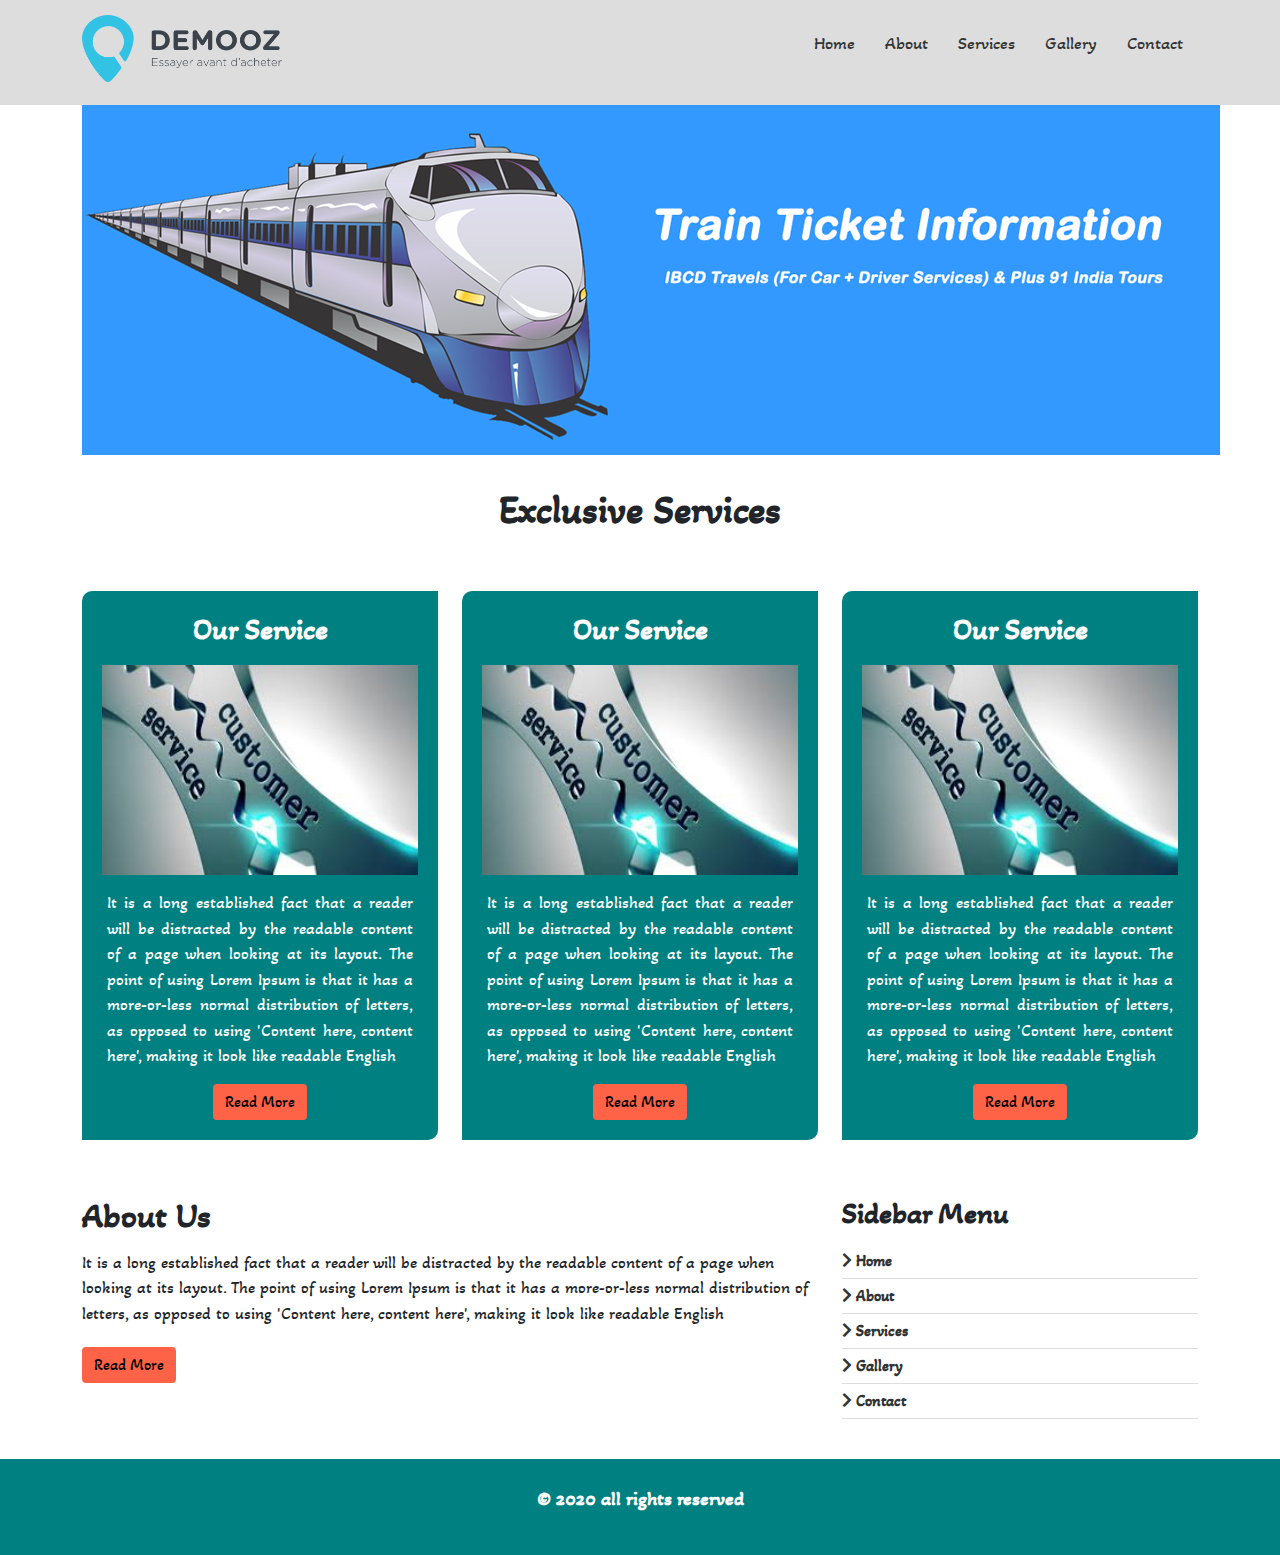
<file: index.html>
<!DOCTYPE html>
<html lang="en">
<head>
    <meta charset="UTF-8">
    <meta http-equiv="X-UA-Compatible" content="IE=edge">
    <meta name="viewport" content="width=device-width, initial-scale=1.0">
    <title>Demoz Web Template</title>
    <link rel="stylesheet" href="assets/css/bootstrap.min.css">
    <link rel="stylesheet" href="assets/css/fontawesome.min.css">
    <link rel="stylesheet" href="assets/css/style.css">
</head>
<body>
    <!-- Header area start -->
    <header class="header-area">
        <div class="container">
            <div class="row">
                <div class="col-xl-6">
                    <div class="logo">
                        <a href="index.html">
                            <img src="assets/images/logo.png" alt="logo">
                        </a>
                    </div>
                </div>
                <div class="col-xl-6">
                    <div class="menu">
                        <ul>
                            <li><a href="index.html">home</a></li>
                            <li><a href="about.html">about</a></li>
                            <li><a href="services.html">services</a></li>
                            <li><a href="gallery.html">gallery</a></li>
                            <li><a href="contact.html">contact</a></li>
                        </ul>
                    </div>
                </div>
            </div>
        </div>
    </header>
    <!-- Header area end -->
    <!-- Banner area start -->
    <section class="banner-area">
        <div class="container">
            <div class="row">
                <div class="col-xl-12">
                    <img src="assets/images/bannar.png" alt="">
                </div>
            </div>
        </div>
    </section>
    <!-- Banner area end -->

    <!-- Services area start -->
    <section class="service-area">
        <div class="container">
            <div class="row">
                <div class="col-xl-12 text-center">
                    <h2>exclusive services</h2>
                </div>
            </div>
            <div class="row">
                <div class="col-xl-4 text-center">
                    <div class="service-item">
                        <h4>Our Service</h4>
                        <img src="assets/images/service1.jpg" alt="service item">
                        <p>
                            It is a long established fact that a reader will be distracted by the readable content of a page when looking at its layout. The point of using Lorem Ipsum is that it has a more-or-less normal distribution of letters, as opposed to using 'Content here, content here', making it look like readable English
                        </p>
                        <a class="btn btn-info bttn" href="services.html">read more</a>
                    </div>
                </div>
                <div class="col-xl-4 text-center">
                    <div class="service-item">
                        <h4>Our Service</h4>
                        <img src="assets/images/service1.jpg" alt="service item">
                        <p>
                            It is a long established fact that a reader will be distracted by the readable content of a page when looking at its layout. The point of using Lorem Ipsum is that it has a more-or-less normal distribution of letters, as opposed to using 'Content here, content here', making it look like readable English
                        </p>
                        <a class="btn btn-info bttn" href="services.html">read more</a>
                    </div>
                </div>
                <div class="col-xl-4 text-center">
                    <div class="service-item">
                        <h4>Our Service</h4>
                        <img src="assets/images/service1.jpg" alt="service item">
                        <p>
                            It is a long established fact that a reader will be distracted by the readable content of a page when looking at its layout. The point of using Lorem Ipsum is that it has a more-or-less normal distribution of letters, as opposed to using 'Content here, content here', making it look like readable English
                        </p>
                        <a class="btn btn-info bttn" href="services.html">read more</a>
                    </div>
                </div>
            </div>
        </div>
    </section>
    <!-- Services area end -->

    <!-- About area start -->
    <section class="about-area">
        <div class="container">
            <div class="row">
                <div class="col-xl-8">
                    <div class="about-content">
                        <h4>about us</h4>
                        <p>It is a long established fact that a reader will be distracted by the readable content of a page when looking at its layout. The point of using Lorem Ipsum is that it has a more-or-less normal distribution of letters, as opposed to using 'Content here, content here', making it look like readable English</p>
                        <a class="btn btn-info bttn" href="about.html">read more</a>
                    </div>
                </div>
                <div class="col-xl-4">
                    <div class="side-bar">
                        <h4>sidebar menu</h4>
                        <ul>
                            <li><a href="index.html"><i class="fas fa-chevron-right"></i> home</a></li>
                            <li><a href="about.html"><i class="fas fa-chevron-right"></i> about</a></li>
                            <li><a href="services.html"><i class="fas fa-chevron-right"></i> services</a></li>
                            <li><a href="gallery.html"><i class="fas fa-chevron-right"></i> gallery</a></li>
                            <li><a href="contact.html"><i class="fas fa-chevron-right"></i> contact</a></li>
                        </ul>
                    </div>
                </div>
            </div>
        </div>
    </section>
    <!-- About area end -->

    <!-- Footer area start -->
    <footer>
        <div class="container">
            <div class="row">
                <div class="col-xl-12 text-center">
                    <p>© 2020 all rights reserved</p>
                </div>
            </div>
        </div>
    </footer>
    <!-- Footer area end -->

    <!-- Js files -->
    <script src="assets/js/jquery.min.js"></script>
    <script src="assets/js/bootstrap.min.js"></script>
    <script src="assets/js/popper.min.js"></script>
    <script src="assets/js/custom.js"></script>
</body>
</html>
</file>
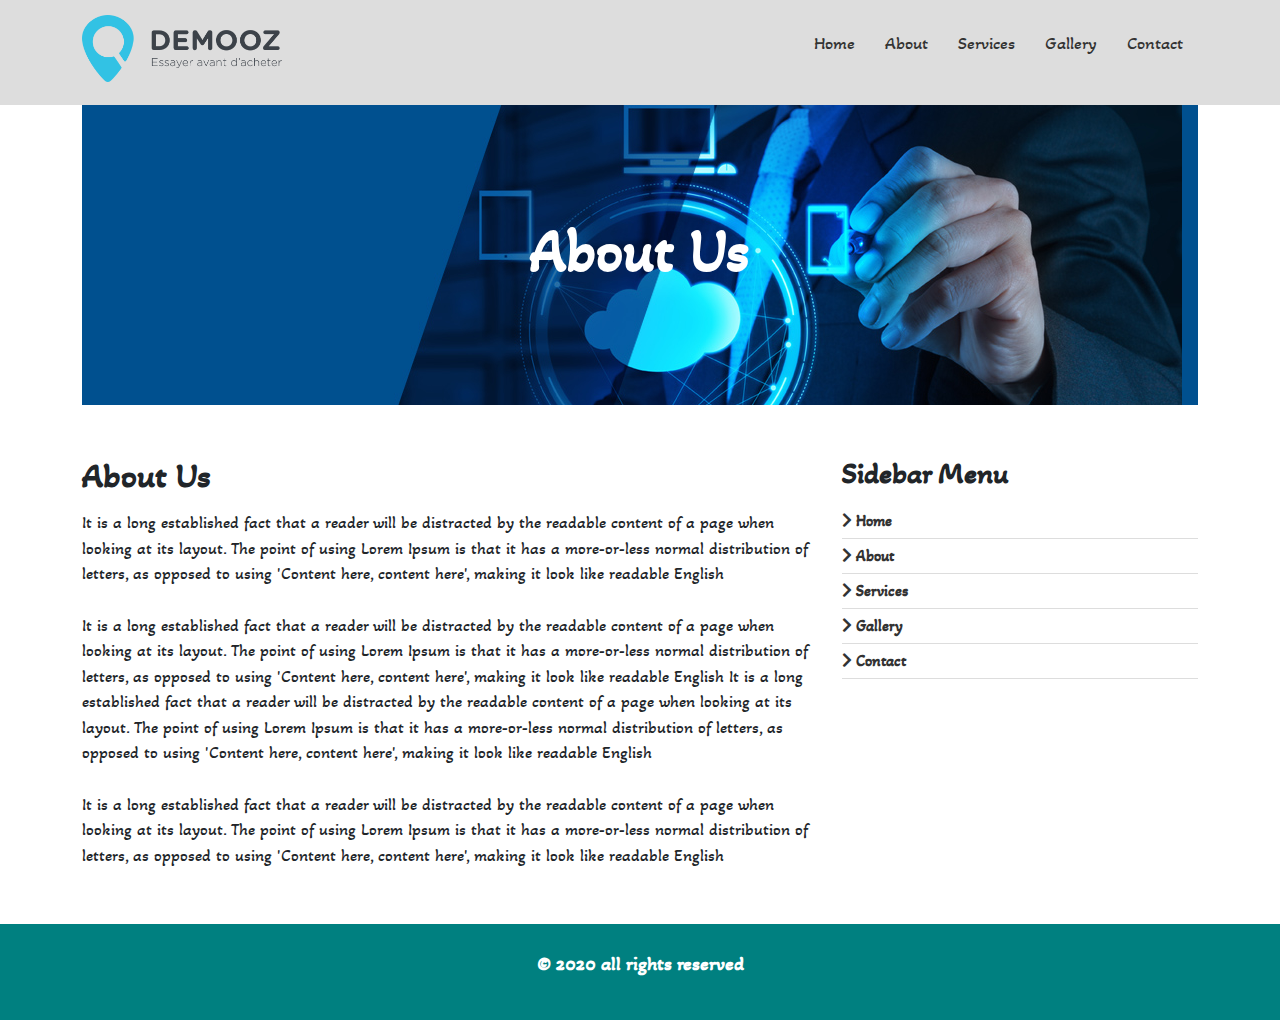
<file: about.html>
<!DOCTYPE html>
<html lang="en">
<head>
    <meta charset="UTF-8">
    <meta http-equiv="X-UA-Compatible" content="IE=edge">
    <meta name="viewport" content="width=device-width, initial-scale=1.0">
    <title>Demoz Web Template</title>
    <link rel="stylesheet" href="assets/css/bootstrap.min.css">
    <link rel="stylesheet" href="assets/css/fontawesome.min.css">
    <link rel="stylesheet" href="assets/css/style.css">
</head>
<body>
    <!-- Header area start -->
    <header class="header-area">
        <div class="container">
            <div class="row">
                <div class="col-xl-6">
                    <div class="logo">
                        <a href="index.html">
                            <img src="assets/images/logo.png" alt="logo">
                        </a>
                    </div>
                </div>
                <div class="col-xl-6">
                    <div class="menu">
                        <ul>
                            <li><a href="index.html">home</a></li>
                            <li><a href="about.html">about</a></li>
                            <li><a href="services.html">services</a></li>
                            <li><a href="gallery.html">gallery</a></li>
                            <li><a href="contact.html">contact</a></li>
                        </ul>
                    </div>
                </div>
            </div>
        </div>
    </header>
    <!-- Header area end -->
    <!-- Banner area start -->
    <section class="banner-area">
        <div class="container">
            <div class="row">
                <div class="col-xl-12">
                    <div class="breadcamb" style="background-image: url(assets/images/page-bannar.jpg);">
                        <h2>about us</h2>
                    </div>
                </div>
            </div>
        </div>
    </section>
    <!-- Banner area end -->

    

    <!-- About area start -->
    <section class="about-area">
        <div class="container">
            <div class="row">
                <div class="col-xl-8">
                    <div class="about-content">
                        <h4>about us</h4>
                        <p>It is a long established fact that a reader will be distracted by the readable content of a page when looking at its layout. The point of using Lorem Ipsum is that it has a more-or-less normal distribution of letters, as opposed to using 'Content here, content here', making it look like readable English</p>
                        <p>It is a long established fact that a reader will be distracted by the readable content of a page when looking at its layout. The point of using Lorem Ipsum is that it has a more-or-less normal distribution of letters, as opposed to using 'Content here, content here', making it look like readable English It is a long established fact that a reader will be distracted by the readable content of a page when looking at its layout. The point of using Lorem Ipsum is that it has a more-or-less normal distribution of letters, as opposed to using 'Content here, content here', making it look like readable English</p>
                        <p>It is a long established fact that a reader will be distracted by the readable content of a page when looking at its layout. The point of using Lorem Ipsum is that it has a more-or-less normal distribution of letters, as opposed to using 'Content here, content here', making it look like readable English</p>
                    </div>
                </div>
                <div class="col-xl-4">
                    <div class="side-bar">
                        <h4>sidebar menu</h4>
                        <ul>
                            <li><a href="index.html"><i class="fas fa-chevron-right"></i> home</a></li>
                            <li><a href="about.html"><i class="fas fa-chevron-right"></i> about</a></li>
                            <li><a href="services.html"><i class="fas fa-chevron-right"></i> services</a></li>
                            <li><a href="gallery.html"><i class="fas fa-chevron-right"></i> gallery</a></li>
                            <li><a href="contact.html"><i class="fas fa-chevron-right"></i> contact</a></li>
                        </ul>
                    </div>
                </div>
            </div>
        </div>
    </section>
    <!-- About area end -->

    <!-- Footer area start -->
    <footer>
        <div class="container">
            <div class="row">
                <div class="col-xl-12 text-center">
                    <p>© 2020 all rights reserved</p>
                </div>
            </div>
        </div>
    </footer>
    <!-- Footer area end -->

    <!-- Js files -->
    <script src="assets/js/jquery.min.js"></script>
    <script src="assets/js/bootstrap.min.js"></script>
    <script src="assets/js/popper.min.js"></script>
    <script src="assets/js/custom.js"></script>
</body>
</html>
</file>
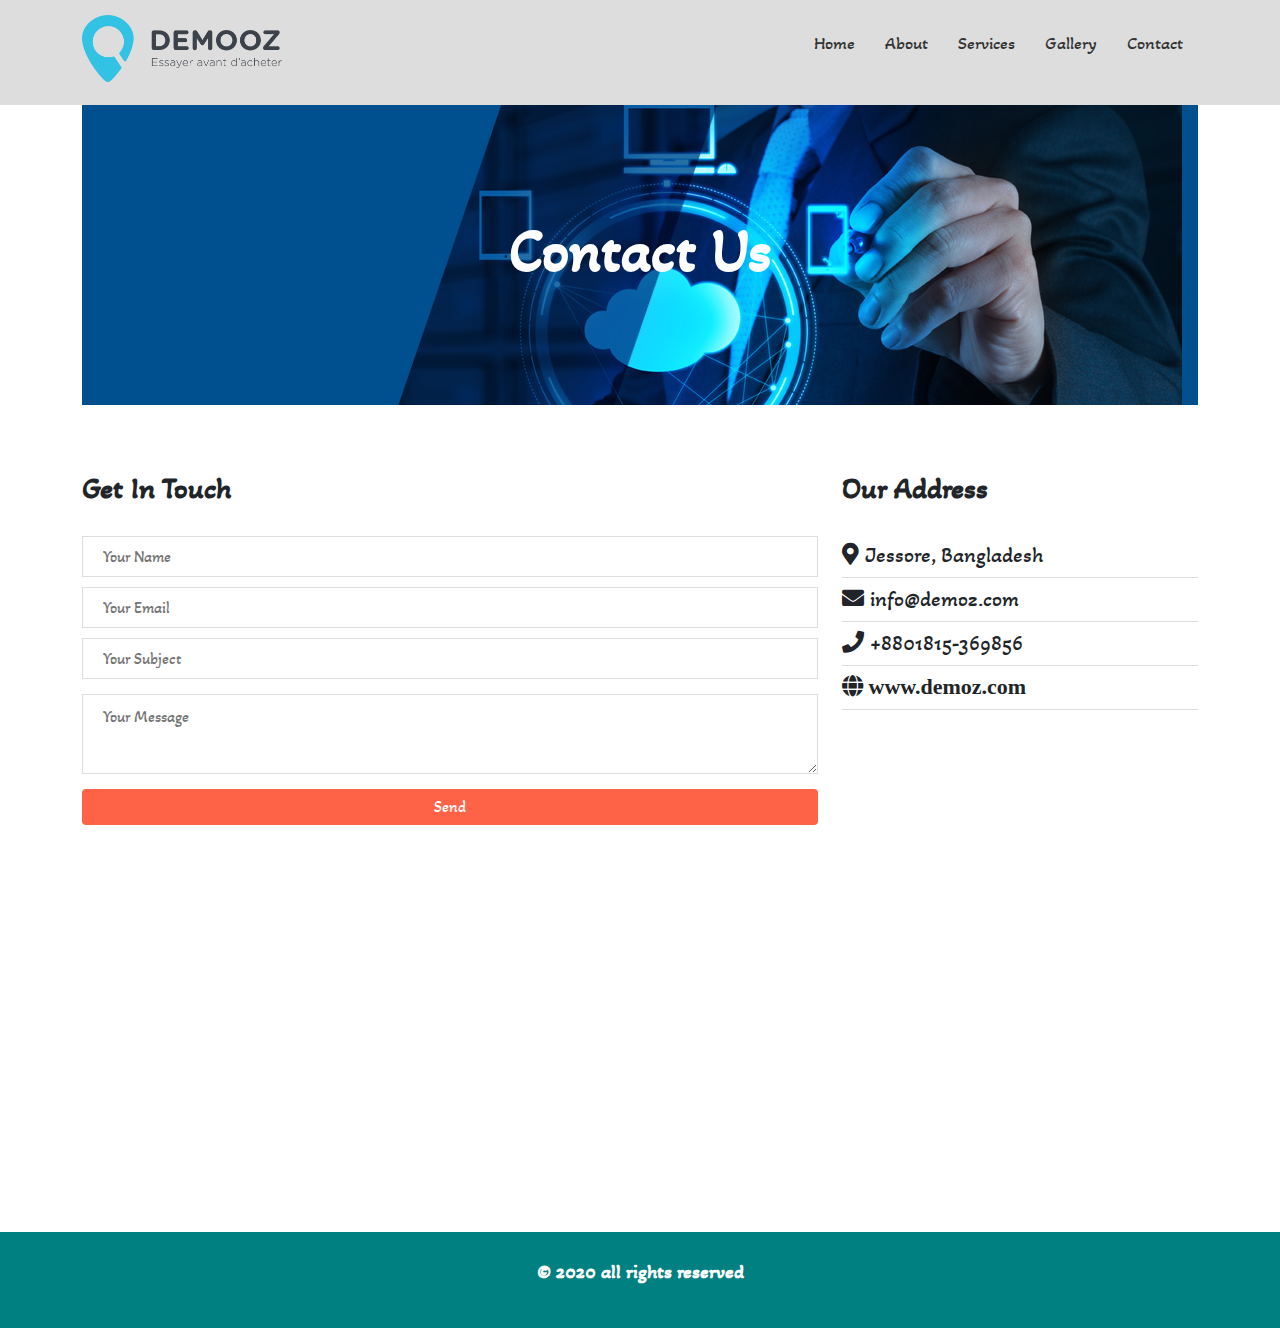
<file: contact.html>
<!DOCTYPE html>
<html lang="en">
<head>
    <meta charset="UTF-8">
    <meta http-equiv="X-UA-Compatible" content="IE=edge">
    <meta name="viewport" content="width=device-width, initial-scale=1.0">
    <title>Demoz Web Template</title>
    <link rel="stylesheet" href="assets/css/bootstrap.min.css">
    <link rel="stylesheet" href="assets/css/fontawesome.min.css">
    <link rel="stylesheet" href="assets/css/style.css">
</head>
<body>
    <!-- Header area start -->
    <header class="header-area">
        <div class="container">
            <div class="row">
                <div class="col-xl-6">
                    <div class="logo">
                        <a href="index.html">
                            <img src="assets/images/logo.png" alt="logo">
                        </a>
                    </div>
                </div>
                <div class="col-xl-6">
                    <div class="menu">
                        <ul>
                            <li><a href="index.html">home</a></li>
                            <li><a href="about.html">about</a></li>
                            <li><a href="services.html">services</a></li>
                            <li><a href="gallery.html">gallery</a></li>
                            <li><a href="contact.html">contact</a></li>
                        </ul>
                    </div>
                </div>
            </div>
        </div>
    </header>
    <!-- Header area end -->
    <!-- Banner area start -->
    <section class="banner-area">
        <div class="container">
            <div class="row">
                <div class="col-xl-12">
                    <div class="breadcamb" style="background-image: url(assets/images/page-bannar.jpg);">
                        <h2>contact us</h2>
                    </div>
                </div>
            </div>
        </div>
    </section>
    <!-- Banner area end -->

    

    <!-- Contact area start -->
   <section class="contact-area">
       <div class="container">
           <div class="row">
               <div class="col-xl-8">
                   <div class="contact-form">
                       <h4>get in touch</h4>
                       <form action="#">
                           <input type="text" placeholder="Your Name">
                           <input type="email" placeholder="Your Email">
                           <input type="text" placeholder="Your Subject">
                           <textarea name="msg" id="msg" cols="30" rows="10" placeholder="Your Message"></textarea>
                           <a href="#" class="bttn btn">send</a>
                       </form>
                   </div>
               </div>
               <div class="col-xl-4">
                   <div class="contact-address">
                       <h4>our address</h4>
                       <ul>
                           <li><i class="fas fa-map-marker-alt"></i> Jessore, Bangladesh</li>
                           <li><i class="fas fa-envelope"></i> info@demoz.com</li>
                           <li><i class="fas fa-phone"></i> +8801815-369856</li>
                           <li><i class="fas fa-globe"> www.demoz.com</i></li>
                       </ul>
                   </div>
               </div>
           </div>
           <div class="row">
               <div class="col-xl-12">
                   <div class="map">
                    <iframe src="https://www.google.com/maps/embed?pb=!1m18!1m12!1m3!1d117637.15328498957!2d89.16445630833773!3d22.870508743326326!2m3!1f0!2f0!3f0!3m2!1i1024!2i768!4f13.1!3m3!1m2!1s0x39ff6e17b1383995%3A0x6006eb96976eab9d!2sKeshabpur%20Upazila!5e0!3m2!1sen!2sbd!4v1614578313073!5m2!1sen!2sbd" style="border:0;" allowfullscreen="" loading="lazy"></iframe>
                   </div>
               </div>
           </div>
       </div>
   </section>
    <!-- Contact area end -->

    <!-- Footer area start -->
    <footer>
        <div class="container">
            <div class="row">
                <div class="col-xl-12 text-center">
                    <p>© 2020 all rights reserved</p>
                </div>
            </div>
        </div>
    </footer>
    <!-- Footer area end -->

    <!-- Js files -->
    <script src="assets/js/jquery.min.js"></script>
    <script src="assets/js/bootstrap.min.js"></script>
    <script src="assets/js/popper.min.js"></script>
    <script src="assets/js/custom.js"></script>
</body>
</html>
</file>
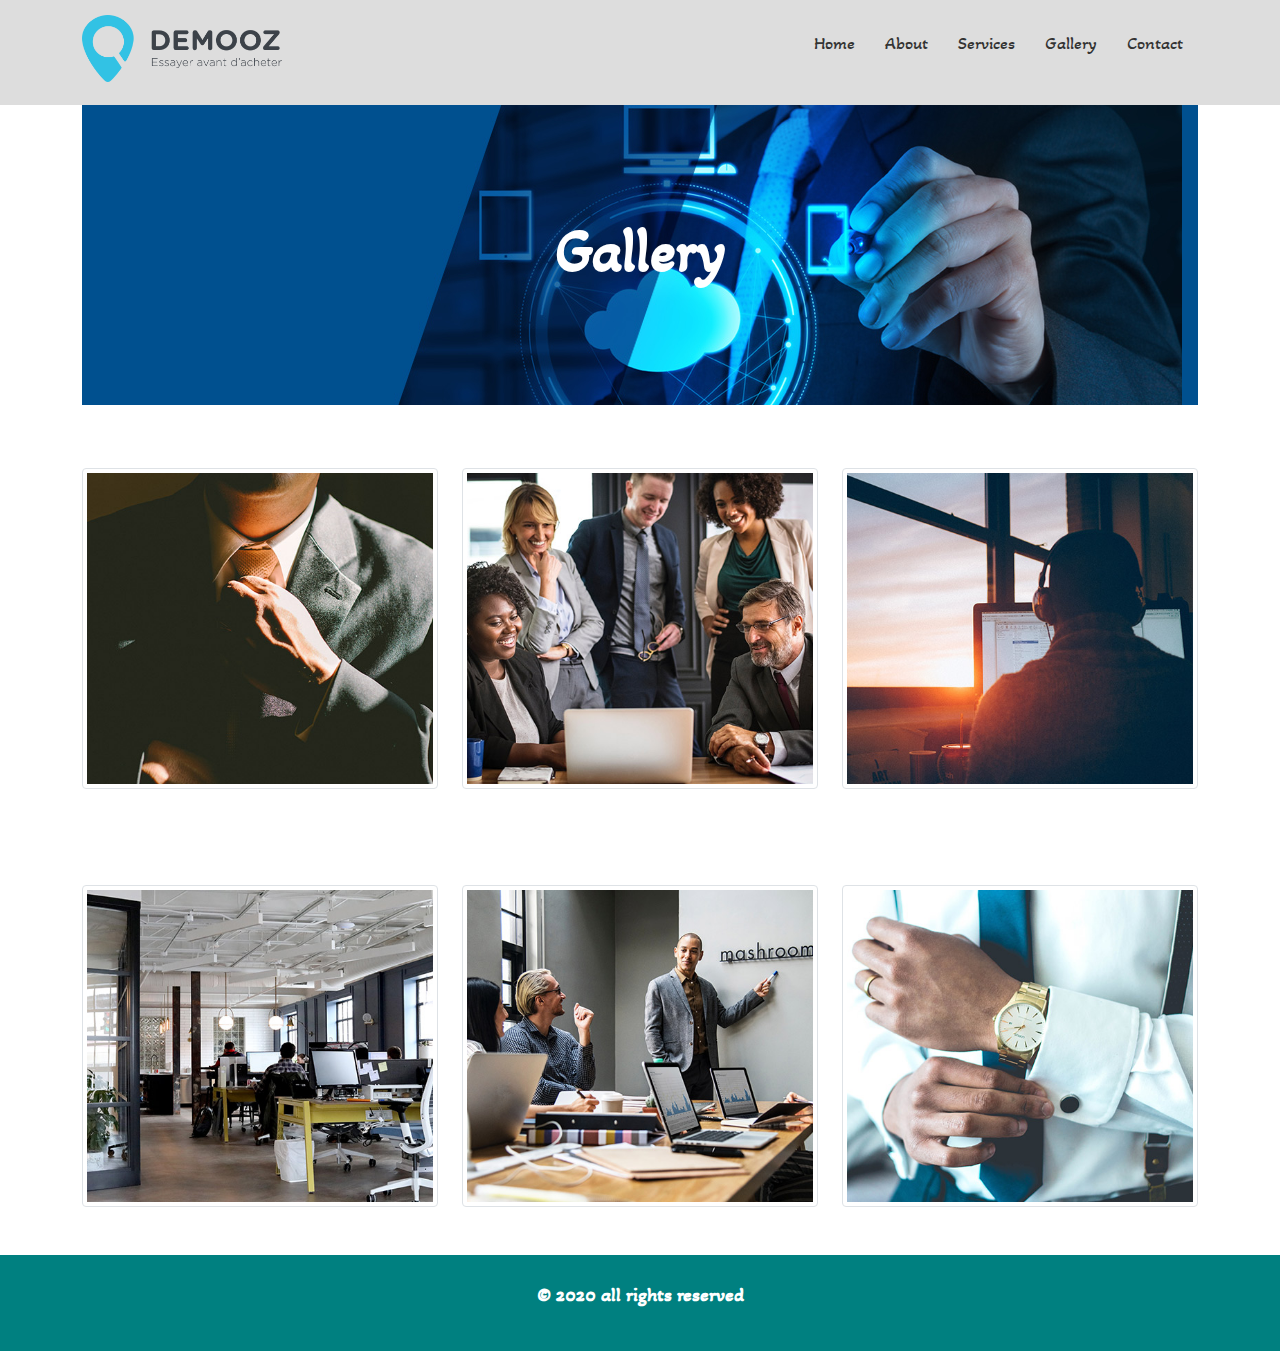
<file: gallery.html>
<!DOCTYPE html>
<html lang="en">
<head>
    <meta charset="UTF-8">
    <meta http-equiv="X-UA-Compatible" content="IE=edge">
    <meta name="viewport" content="width=device-width, initial-scale=1.0">
    <title>Demoz Web Template</title>
    <link rel="stylesheet" href="assets/css/bootstrap.min.css">
    <link rel="stylesheet" href="assets/css/fontawesome.min.css">
    <link rel="stylesheet" href="assets/css/magnific-popup.css">
    <link rel="stylesheet" href="assets/css/style.css">
</head>
<body>
    <!-- Header area start -->
    <header class="header-area">
        <div class="container">
            <div class="row">
                <div class="col-xl-6">
                    <div class="logo">
                        <a href="index.html">
                            <img src="assets/images/logo.png" alt="logo">
                        </a>
                    </div>
                </div>
                <div class="col-xl-6">
                    <div class="menu">
                        <ul>
                            <li><a href="index.html">home</a></li>
                            <li><a href="about.html">about</a></li>
                            <li><a href="services.html">services</a></li>
                            <li><a href="gallery.html">gallery</a></li>
                            <li><a href="contact.html">contact</a></li>
                        </ul>
                    </div>
                </div>
            </div>
        </div>
    </header>
    <!-- Header area end -->
    <!-- Banner area start -->
    <section class="banner-area">
        <div class="container">
            <div class="row">
                <div class="col-xl-12">
                    <div class="breadcamb" style="background-image: url(assets/images/page-bannar.jpg);">
                        <h2>gallery</h2>
                    </div>
                </div>
            </div>
        </div>
    </section>
    <!-- Banner area end -->

    

    <!-- Gallery area start -->
   <section class="gallery-area">
       <div class="container">
           <div class="row">
               <div class="col-xl-4">
                   <div class="gallery-item">
                       <a class="image-popup" href="assets/images/portfolio/01.jpg">
                            <img class="img-fluid w-100 img-thumbnail mb-5 mt-5" src="assets/images/portfolio/01.jpg" alt="">
                        </a>
                   </div>
               </div>
               <div class="col-xl-4">
                   <div class="gallery-item">
                       <a class="image-popup" href="assets/images/portfolio/02.jpg">
                            <img class="img-fluid w-100 img-thumbnail mb-5 mt-5" src="assets/images/portfolio/02.jpg" alt="">
                        </a>
                   </div>
               </div>
               <div class="col-xl-4">
                   <div class="gallery-item">
                       <a class="image-popup" href="assets/images/portfolio/03.jpg">
                            <img class="img-fluid w-100 img-thumbnail mb-5 mt-5" src="assets/images/portfolio/03.jpg" alt="">
                        </a>
                   </div>
               </div>
               <div class="col-xl-4">
                   <div class="gallery-item">
                       <a class="image-popup" href="assets/images/portfolio/04.jpg">
                            <img class="img-fluid w-100 img-thumbnail mb-5 mt-5" src="assets/images/portfolio/04.jpg" alt="">
                        </a>
                   </div>
               </div>
               <div class="col-xl-4">
                   <div class="gallery-item">
                       <a class="image-popup" href="assets/images/portfolio/05.jpg">
                            <img class="img-fluid w-100 img-thumbnail mb-5 mt-5" src="assets/images/portfolio/05.jpg" alt="">
                        </a>
                   </div>
               </div>
               <div class="col-xl-4">
                   <div class="gallery-item">
                       <a class="image-popup" href="assets/images/portfolio/06.jpg">
                            <img class="img-fluid w-100 img-thumbnail mb-5 mt-5" src="assets/images/portfolio/06.jpg" alt="">
                        </a>
                   </div>
               </div>
           </div>
       </div>
   </section>
    <!-- Gallery area end -->

    <!-- Footer area start -->
    <footer>
        <div class="container">
            <div class="row">
                <div class="col-xl-12 text-center">
                    <p>© 2020 all rights reserved</p>
                </div>
            </div>
        </div>
    </footer>
    <!-- Footer area end -->

    <!-- Js files -->
    <script src="assets/js/jquery.min.js"></script>
    <script src="assets/js/bootstrap.min.js"></script>
    <script src="assets/js/popper.min.js"></script>
    <script src="assets/js/magnific-popup.min.js"></script>
    <script src="assets/js/custom.js"></script>
</body>
</html>
</file>
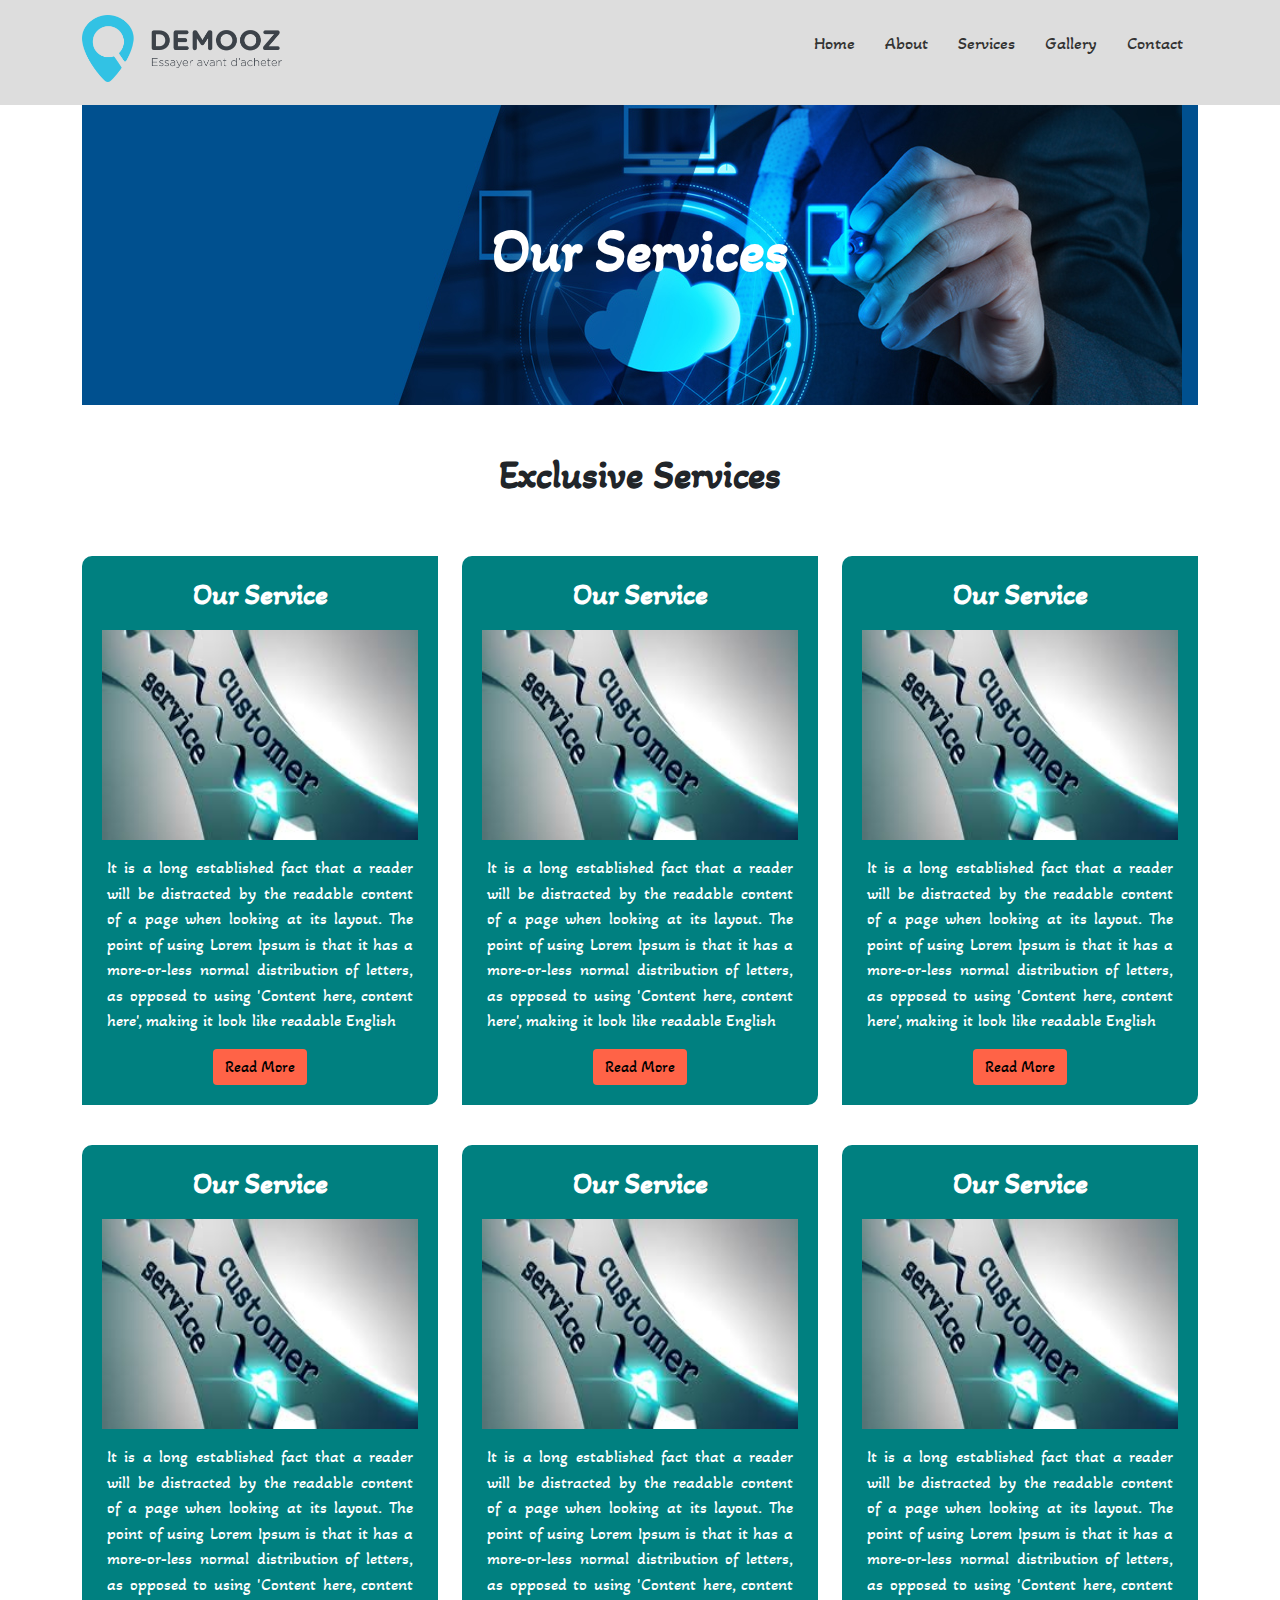
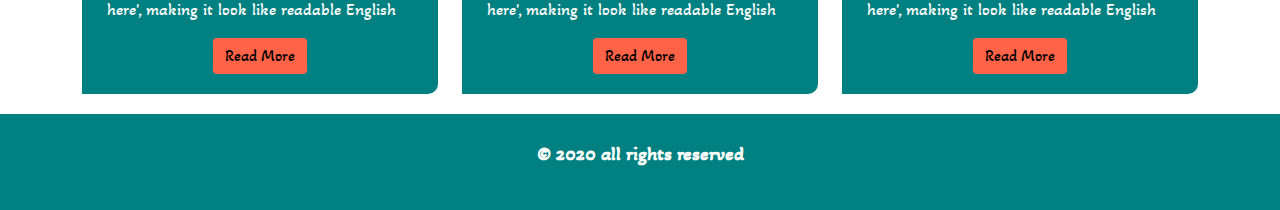
<file: services.html>
<!DOCTYPE html>
<html lang="en">
<head>
    <meta charset="UTF-8">
    <meta http-equiv="X-UA-Compatible" content="IE=edge">
    <meta name="viewport" content="width=device-width, initial-scale=1.0">
    <title>Demoz Web Template</title>
    <link rel="stylesheet" href="assets/css/bootstrap.min.css">
    <link rel="stylesheet" href="assets/css/fontawesome.min.css">
    <link rel="stylesheet" href="assets/css/style.css">
</head>
<body>
    <!-- Header area start -->
    <header class="header-area">
        <div class="container">
            <div class="row">
                <div class="col-xl-6">
                    <div class="logo">
                        <a href="index.html">
                            <img src="assets/images/logo.png" alt="logo">
                        </a>
                    </div>
                </div>
                <div class="col-xl-6">
                    <div class="menu">
                        <ul>
                            <li><a href="index.html">home</a></li>
                            <li><a href="about.html">about</a></li>
                            <li><a href="services.html">services</a></li>
                            <li><a href="gallery.html">gallery</a></li>
                            <li><a href="contact.html">contact</a></li>
                        </ul>
                    </div>
                </div>
            </div>
        </div>
    </header>
    <!-- Header area end -->
    <!-- Banner area start -->
    <section class="banner-area">
        <div class="container">
            <div class="row">
                <div class="col-xl-12">
                    <div class="breadcamb" style="background-image: url(assets/images/page-bannar.jpg);">
                        <h2>our services</h2>
                    </div>
                </div>
            </div>
        </div>
    </section>
    <!-- Banner area end -->

    <!-- Services area start -->
    <section class="service-area">
        <div class="container">
            <div class="row">
                <div class="col-xl-12 text-center">
                    <h2>exclusive services</h2>
                </div>
            </div>
            <div class="row">
                <div class="col-xl-4 text-center">
                    <div class="service-item">
                        <h4>Our Service</h4>
                        <img src="assets/images/service1.jpg" alt="service item">
                        <p>
                            It is a long established fact that a reader will be distracted by the readable content of a page when looking at its layout. The point of using Lorem Ipsum is that it has a more-or-less normal distribution of letters, as opposed to using 'Content here, content here', making it look like readable English
                        </p>
                        <a class="btn btn-info bttn" href="#">read more</a>
                    </div>
                </div>
                <div class="col-xl-4 text-center">
                    <div class="service-item">
                        <h4>Our Service</h4>
                        <img src="assets/images/service1.jpg" alt="service item">
                        <p>
                            It is a long established fact that a reader will be distracted by the readable content of a page when looking at its layout. The point of using Lorem Ipsum is that it has a more-or-less normal distribution of letters, as opposed to using 'Content here, content here', making it look like readable English
                        </p>
                        <a class="btn btn-info bttn" href="#">read more</a>
                    </div>
                </div>
                <div class="col-xl-4 text-center">
                    <div class="service-item">
                        <h4>Our Service</h4>
                        <img src="assets/images/service1.jpg" alt="service item">
                        <p>
                            It is a long established fact that a reader will be distracted by the readable content of a page when looking at its layout. The point of using Lorem Ipsum is that it has a more-or-less normal distribution of letters, as opposed to using 'Content here, content here', making it look like readable English
                        </p>
                        <a class="btn btn-info bttn" href="#">read more</a>
                    </div>
                </div>
                <div class="col-xl-4 text-center">
                    <div class="service-item">
                        <h4>Our Service</h4>
                        <img src="assets/images/service1.jpg" alt="service item">
                        <p>
                            It is a long established fact that a reader will be distracted by the readable content of a page when looking at its layout. The point of using Lorem Ipsum is that it has a more-or-less normal distribution of letters, as opposed to using 'Content here, content here', making it look like readable English
                        </p>
                        <a class="btn btn-info bttn" href="#">read more</a>
                    </div>
                </div>
                <div class="col-xl-4 text-center">
                    <div class="service-item">
                        <h4>Our Service</h4>
                        <img src="assets/images/service1.jpg" alt="service item">
                        <p>
                            It is a long established fact that a reader will be distracted by the readable content of a page when looking at its layout. The point of using Lorem Ipsum is that it has a more-or-less normal distribution of letters, as opposed to using 'Content here, content here', making it look like readable English
                        </p>
                        <a class="btn btn-info bttn" href="#">read more</a>
                    </div>
                </div>
                <div class="col-xl-4 text-center">
                    <div class="service-item">
                        <h4>Our Service</h4>
                        <img src="assets/images/service1.jpg" alt="service item">
                        <p>
                            It is a long established fact that a reader will be distracted by the readable content of a page when looking at its layout. The point of using Lorem Ipsum is that it has a more-or-less normal distribution of letters, as opposed to using 'Content here, content here', making it look like readable English
                        </p>
                        <a class="btn btn-info bttn" href="#">read more</a>
                    </div>
                </div>
            </div>
        </div>
    </section>
    <!-- Services area end -->

    <!-- Footer area start -->
    <footer>
        <div class="container">
            <div class="row">
                <div class="col-xl-12 text-center">
                    <p>© 2020 all rights reserved</p>
                </div>
            </div>
        </div>
    </footer>
    <!-- Footer area end -->

    <!-- Js files -->
    <script src="assets/js/jquery.min.js"></script>
    <script src="assets/js/bootstrap.min.js"></script>
    <script src="assets/js/popper.min.js"></script>
    <script src="assets/js/custom.js"></script>
</body>
</html>
</file>
<file: assets/css/style.css>
@import url('https://fonts.googleapis.com/css2?family=Akaya+Kanadaka&family=Roboto:wght@300;400;500;700;900&display=swap');

body{
    font-family: 'Akaya Kanadaka', cursive;
    /* font-family: 'Roboto', sans-serif; */
}

*{
    margin: 0;
    padding: 0;
    box-sizing: border-box;
}
a, a:hover{
    text-decoration: none;
}

/* Header css */

header.header-area {
    background: #ddd;
}

header.header-area .logo {
    width: 200px;
    height: 75px;
    margin: 15px 0;
}

header.header-area .logo img {
    width: 100%;
}

.menu {
    float: right;
}
header.header-area .menu ul {
    list-style: none;
    display: flex;
    flex-direction: row;
    align-items: end;
    justify-content: end;
    line-height: 86px;
}

header.header-area .menu ul li {
    text-transform: capitalize;
}

header.header-area .menu ul li a {
    color: #333;
    font-size: 18px;
    font-weight: 500;
    padding: 15px;
    transition: .4s;
}

header.header-area .menu ul li:hover a {
    background: #ff6347;
    color: #fff;
}

/* Service area css */

section.service-area h2 {
    font-size: 40px;
    text-transform: capitalize;
    font-weight: 700;
    padding: 30px 0;
}

.service-item {
    background: #008080;
    padding: 20px;
    color: #fff;
    margin: 20px 0;
    border-radius: 10px 0 10px 0;
}

.service-item h4 {
    font-size: 30px;
    padding-bottom: 10px;
    font-weight: 700;
}

.service-item img {
    width: 100%;
}

.service-item p {
    font-size: 17px;
    margin: 15px 5px;
    text-align: justify;
}

.bttn{
    background: #ff6347;
    border: 0;
    text-transform: capitalize;
}
.bttn:hover{
    background-color: #008080;
    border: 1px solid #fff;
    color: #fff;
}

/* About css area */

section.about-area {
    margin: 35px 0;
}

.about-content h4 {
    font-size: 35px;
    font-weight: 700;
    text-transform: capitalize;
}

.about-content p {
    font-size: 17px;
    padding: 5px 0;
}

.side-bar h4 {
    font-size: 30px;
    font-weight: 700;
    text-transform: capitalize;
    padding-bottom: 10px;
}

.side-bar ul {
    list-style: none;
    margin: 0;
    padding: 0;
}

.side-bar ul li {
    font-size: 16px;
    text-transform: capitalize;
    color: #ddd;
    border-bottom: 1px solid #ddd;
    padding-bottom: 5px;
    margin-bottom: 5px;
}

.side-bar ul li a {
    color: #333;
    font-weight: 700;
}

/* Footer css */
footer {
    background: #008080;
    padding: 25px 0;
}

footer p {
    color: #fff;
    font-size: 20px;
    font-weight: 700;

}

/* About Page css */

.breadcamb {
    width: 100%;
    height: 300px;
    display: flex;
    align-items: center;
    justify-content: center;
    margin-bottom: 15px;
}

.breadcamb h2 {
    font-size: 60px;
    text-transform: capitalize;
    color: #fff;
    font-weight: 900;
}

/* Contact Page CSS */

.contact-area {
    margin: 50px 0;
}

.contact-area h4 {
    font-size: 30px;
    text-transform: capitalize;
    font-weight: 700;
    padding-bottom: 20px;
}

.contact-form input {
    display: block;
    width: 100%;
    height: 100%;
    padding: 10px 20px;
    margin: 10px 0;
    outline: 0;
    border: 1px solid #ddd;
    color: #ddd;
}

.contact-form textarea {
    display: block;
    width: 100%;
    height: 80px;
    padding: 10px 20px;
    border: 1px solid #ddd;
    margin: 15px 0;
}

.contact-form a {
    display: block;
    color: #fff;
}

.contact-address ul {
    list-style: none;
    margin: 0;
    padding: 0;
}

.contact-address ul li {
    font-size: 22px;
    font-weight: 400;
    padding: 5px 0;
    border-bottom: 1px solid #ddd;
}

.map iframe {
    width: 100%;
    height: 300px;
    margin-top: 50px;
}
</file>
